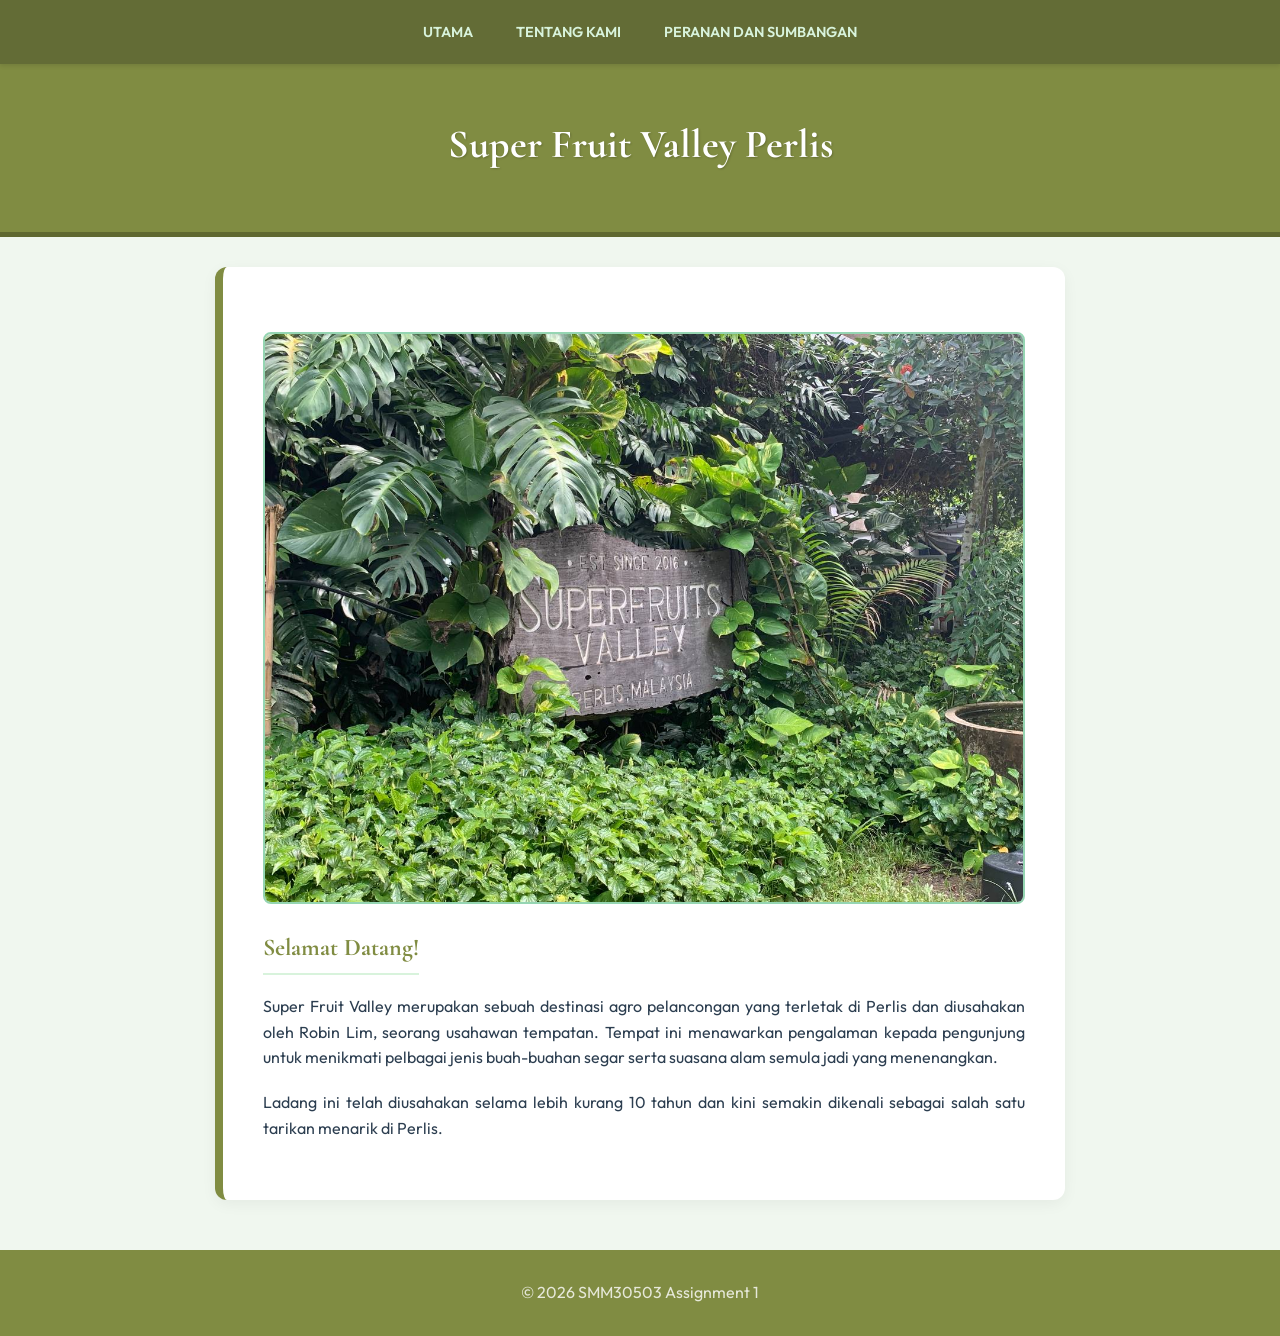
<file: index.html>
<!DOCTYPE html>
<html lang="en">

<head>
    <meta charset="UTF-8">
    <title>Utama | Super Fruit Valley Perlis</title>
    <link rel="stylesheet" href="styles.css">
</head>

<body>
    <nav>
        <a href="index.html">Utama</a>
        <a href="about.html">Tentang Kami</a>
        <a href="role.html">Peranan dan Sumbangan</a>
    </nav>

    <header>
        <h1>Super Fruit Valley Perlis</h1>
    </header>

    <main>
        <div class="image-container">
            <img class="placeholder-img" src="home2.jpg" />
        </div>

        <h2>Selamat Datang!</h2>

        <p>
            Super Fruit Valley merupakan sebuah destinasi agro pelancongan yang terletak di Perlis dan diusahakan oleh
            Robin Lim, seorang usahawan tempatan. Tempat ini menawarkan pengalaman kepada pengunjung untuk menikmati
            pelbagai jenis buah-buahan segar serta suasana alam semula jadi yang menenangkan.
        </p>

        <p>
            Ladang ini telah diusahakan selama lebih kurang 10 tahun dan kini semakin dikenali sebagai salah satu
            tarikan menarik di Perlis.
        </p>
    </main>

    <footer>&copy; 2026 SMM30503 Assignment 1</footer>
</body>

</html>
</file>
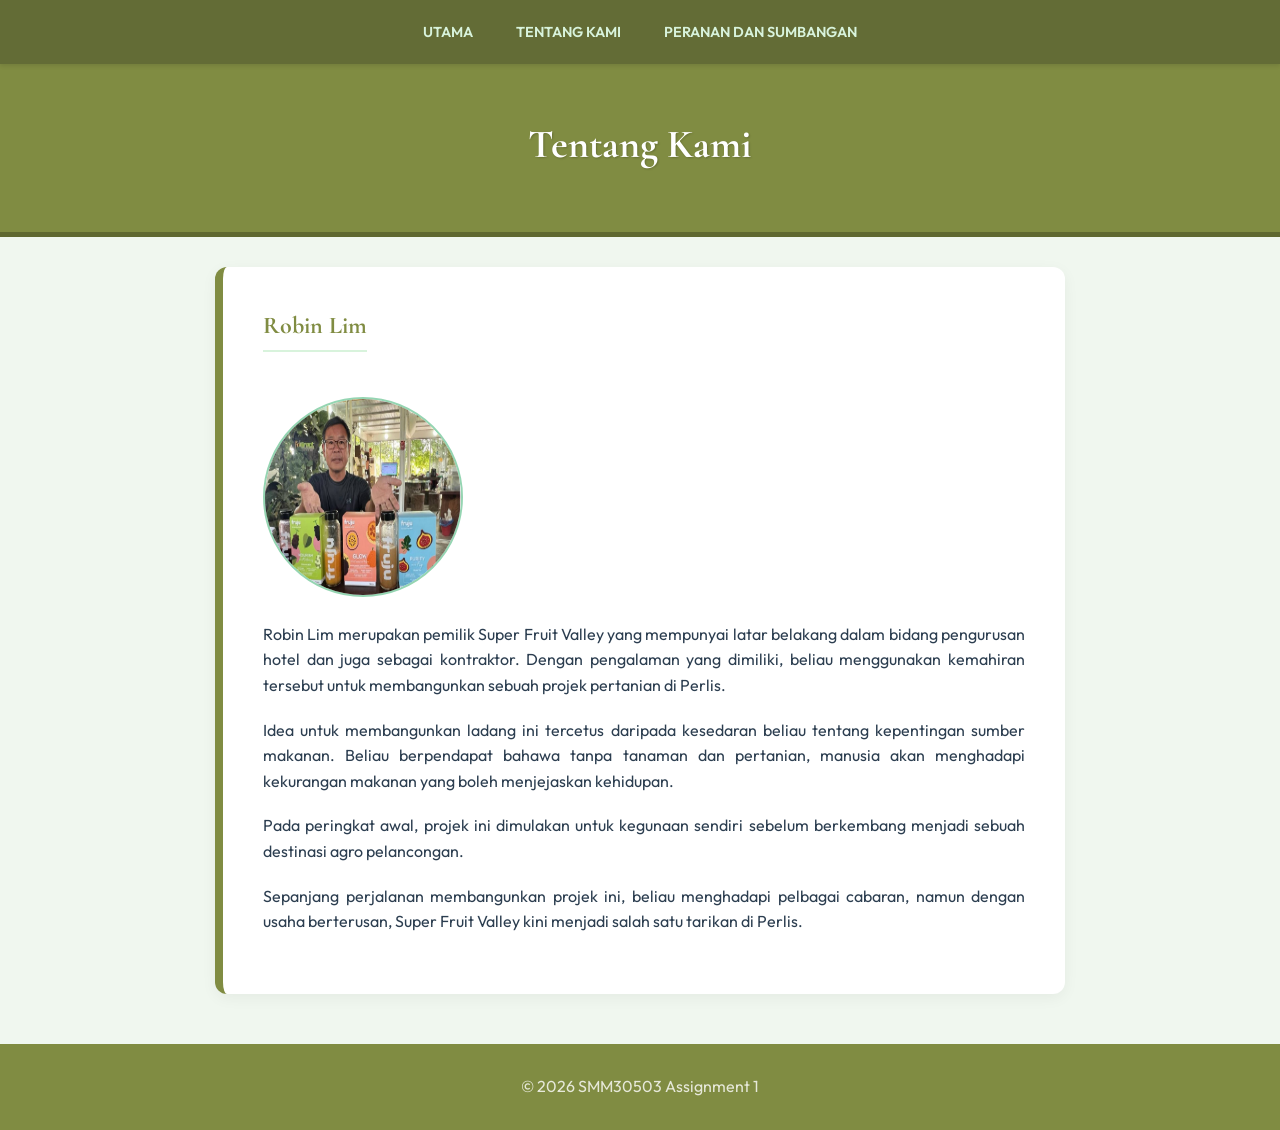
<file: about.html>
<!DOCTYPE html>
<html lang="en">

<head>
    <meta charset="UTF-8">
    <title>Tentang Kami | Super Fruit Valley Perlis</title>
    <link rel="stylesheet" href="styles.css">
</head>

<body>
    <nav>
        <a href="index.html">Utama</a>
        <a href="about.html">Tentang Kami</a>
        <a href="role.html">Peranan dan Sumbangan</a>
    </nav>

    <header>
        <h1>Tentang Kami</h1>
    </header>

    <main>
        <h2>Robin Lim</h2>

        <div class="image-container">
            <img class="placeholder-img" style="height: 200px; width: 200px; border-radius: 50%;" src="robinlim.jpg" />
        </div>

        <p>
            Robin Lim merupakan pemilik Super Fruit Valley yang mempunyai latar belakang dalam bidang pengurusan hotel
            dan juga sebagai kontraktor. Dengan pengalaman yang dimiliki, beliau menggunakan kemahiran tersebut untuk
            membangunkan sebuah projek pertanian di Perlis.
        </p>

        <p>
            Idea untuk membangunkan ladang ini tercetus daripada kesedaran beliau tentang kepentingan sumber makanan.
            Beliau berpendapat bahawa tanpa tanaman dan pertanian, manusia akan menghadapi kekurangan makanan yang boleh
            menjejaskan kehidupan.
        </p>

        <p>
            Pada peringkat awal, projek ini dimulakan untuk kegunaan sendiri sebelum berkembang menjadi sebuah destinasi
            agro pelancongan.
        </p>

        <p>
            Sepanjang perjalanan membangunkan projek ini, beliau menghadapi pelbagai cabaran, namun dengan usaha
            berterusan, Super Fruit Valley kini menjadi salah satu tarikan di Perlis.
        </p>
    </main>

    <footer>&copy; 2026 SMM30503 Assignment 1</footer>
</body>

</html>
</file>
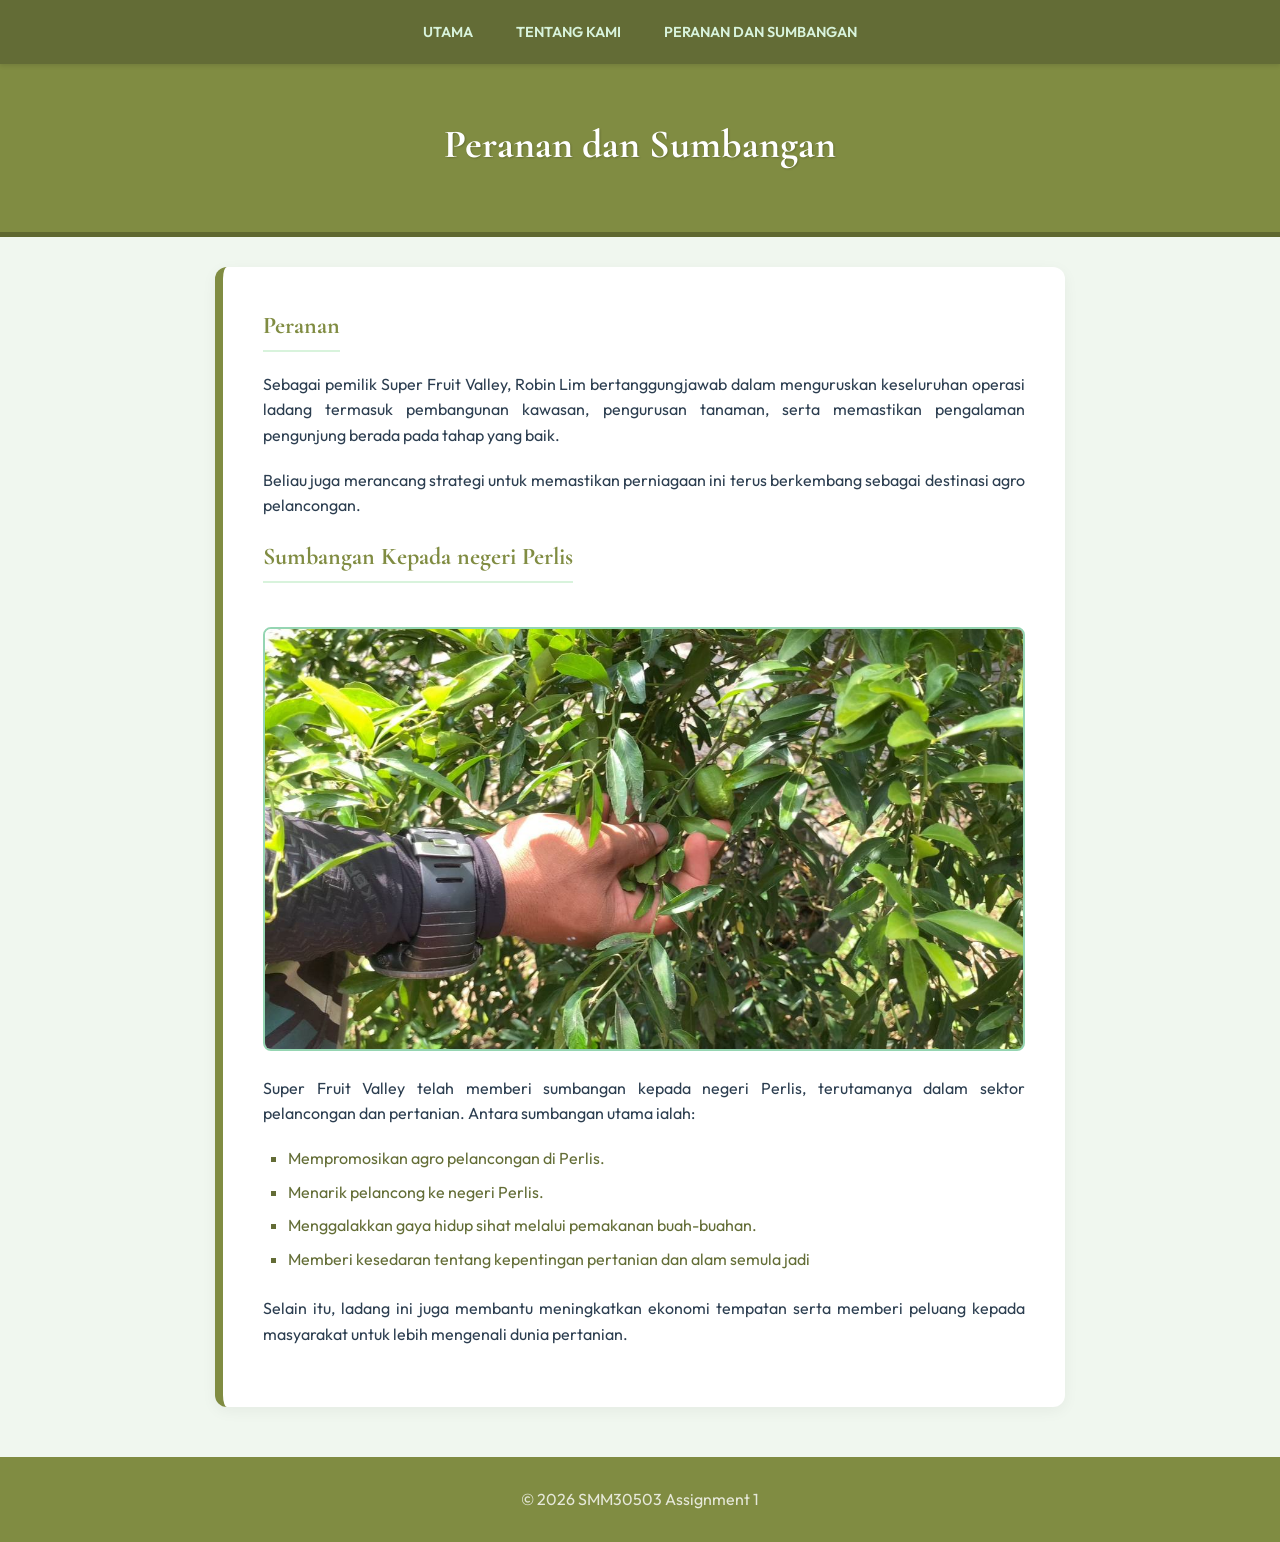
<file: role.html>
<!DOCTYPE html>
<html lang="en">

<head>
    <meta charset="UTF-8">
    <title>Peranan dan Sumbangan | Super Fruit Valley Perlis</title>
    <link rel="stylesheet" href="styles.css">
</head>

<body>
    <nav>
        <a href="index.html">Utama</a>
        <a href="about.html">Tentang Kami</a>
        <a href="role.html">Peranan dan Sumbangan</a>
    </nav>

    <header>
        <h1>Peranan dan Sumbangan</h1>
    </header>

    <main>
        <h2>Peranan</h2>

        <p>
            Sebagai pemilik Super Fruit Valley, Robin Lim bertanggungjawab dalam menguruskan keseluruhan operasi ladang
            termasuk pembangunan kawasan, pengurusan tanaman, serta memastikan pengalaman pengunjung berada pada tahap
            yang baik.
        </p>

        <p>
            Beliau juga merancang strategi untuk memastikan perniagaan ini terus berkembang sebagai destinasi agro
            pelancongan.
        </p>

        <h2>Sumbangan Kepada negeri Perlis</h2>

        <div class="image-container">
            <img class="placeholder-img" src="role2.jpg" />
        </div>

        <p>
            Super Fruit Valley telah memberi sumbangan kepada negeri Perlis, terutamanya dalam sektor pelancongan dan
            pertanian. Antara sumbangan utama ialah:
        </p>

        <ul>
            <li>Mempromosikan agro pelancongan di Perlis.</li>
            <li>Menarik pelancong ke negeri Perlis.</li>
            <li>Menggalakkan gaya hidup sihat melalui pemakanan buah-buahan.</li>
            <li>Memberi kesedaran tentang kepentingan pertanian dan alam semula jadi</li>
        </ul>

        <p>
            Selain itu, ladang ini juga membantu meningkatkan ekonomi tempatan serta memberi peluang kepada masyarakat
            untuk lebih mengenali dunia pertanian.
        </p>
    </main>

    <footer>&copy; 2026 SMM30503 Assignment 1</footer>
</body>

</html>
</file>
<file: styles.css>
@import url('https://fonts.googleapis.com/css2?family=Cormorant+Garamond:ital,wght@0,300..700;1,300..700&family=Outfit:wght@100..900&display=swap');

* {
    box-sizing: border-box;
    margin: 0;
    padding: 0;
}

body {
    background-color: #f0f7ef;
    color: #2c3e50;
    font-family: Outfit, 'Segoe UI', Roboto, Helvetica, Arial, sans-serif;
    line-height: 1.6;
}

footer {
    background-color: #808c42;
    color: rgba(255, 255, 255, 0.8);
    margin-top: 50px;
    padding: 30px;
    text-align: center;
}

h1 {
    font-family: 'Cormorant Garamond', 'Segoe UI', Roboto, Helvetica, Arial, sans-serif;
}

h2 {
    border-bottom: 2px solid #d8f3dc;
    color: #808c42;
    display: inline-block;
    font-family: 'Cormorant Garamond', 'Segoe UI', Roboto, Helvetica, Arial, sans-serif;
    margin-bottom: 1.2rem;
    padding-bottom: 5px;
}

header {
    background-color: #808c42;
    color: white;
    padding: 3rem 1rem;
    text-align: center;
    border-bottom: 5px solid rgba(94, 104, 48, 0.97);
}

header h1 {
    font-size: 2.5rem;
    margin-bottom: 0.5rem;
    text-shadow: 1px 1px 2px rgba(0, 0, 0, 0.2);
}

li {
    margin-bottom: 8px;
}

main {
    background: #ffffff;
    border-left: 8px solid #808c42;
    border-radius: 12px;
    box-shadow: 0 4px 15px rgba(0, 0, 0, 0.05);
    margin: 30px auto;
    max-width: 850px;
    padding: 40px;
}

nav {
    background-color: rgba(94, 104, 48, 0.97);
    padding: 1.2rem;
    text-align: center;
    position: sticky;
    top: 0;
    z-index: 1000;
    box-shadow: 0 2px 4px rgba(0, 0, 0, 0.1);
}

nav a {
    color: #d8f3dc;
    text-decoration: none;
    margin: 0 20px;
    font-weight: 600;
    text-transform: uppercase;
    font-size: 0.9rem;
    transition: color 0.3s;
}

nav a:hover {
    color: #95d5b2;
}

p {
    margin-bottom: 1.2rem;
    text-align: justify;
}

ul {
    color: rgba(94, 104, 48, 0.97);
    list-style-type: square;
    margin-bottom: 1.5rem;
    margin-left: 25px;
}

.image-container {
    margin: 25px 0;
}

.placeholder-img {
    align-items: center;
    background-color: #e9ecef;
    border-radius: 8px;
    border: 2px solid #95d5b2;
    color: #40916c;
    display: flex;
    font-style: italic;
    justify-content: center;
    width: 100%;
}
</file>
